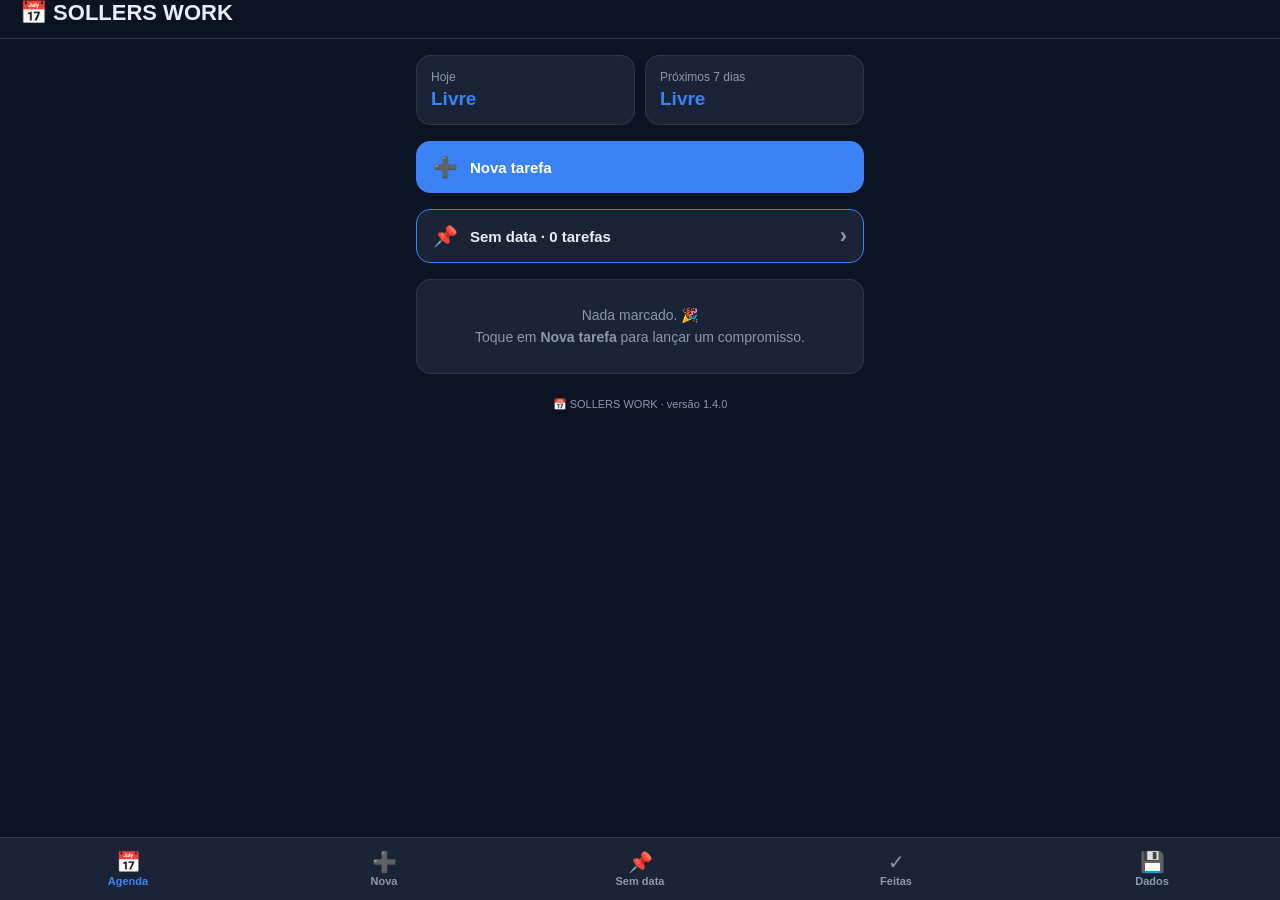
<file: index.html>
<!DOCTYPE html>
<html lang="pt-BR">
<head>
<meta charset="UTF-8">
<meta name="viewport" content="width=device-width, initial-scale=1.0, maximum-scale=1.0, user-scalable=no">
<meta name="theme-color" content="#0c1424">
<!-- fora dos resultados de busca: o app é de uso pessoal -->
<meta name="robots" content="noindex, nofollow">
<title>SOLLERS WORK</title>
<link rel="manifest" href="manifest.json">
<link rel="apple-touch-icon" href="icon-192.png">
<meta name="apple-mobile-web-app-capable" content="yes">
<meta name="apple-mobile-web-app-status-bar-style" content="black-translucent">
<meta name="apple-mobile-web-app-title" content="SOLLERS WORK">
<link rel="stylesheet" href="style.css">
</head>
<body>

<header class="topbar">
  <h1 id="titulo-view">📅 SOLLERS WORK</h1>
</header>

<main>

  <!-- ============ AGENDA ============ -->
  <section id="view-agenda" class="view ativa">

    <div class="stats-grid">
      <div class="stat-card">
        <span class="stat-label">Hoje</span>
        <span class="stat-value" id="stat-hoje">—</span>
      </div>
      <div class="stat-card">
        <span class="stat-label">Próximos 7 dias</span>
        <span class="stat-value" id="stat-semana">—</span>
      </div>
    </div>

    <button type="button" class="btn-acao btn-acao-principal" data-ir="nova">
      <span class="btn-acao-icone">➕</span>
      <span class="btn-acao-texto">Nova tarefa</span>
    </button>

    <button type="button" class="btn-acao btn-sem-data-atalho" id="btn-ver-sem-data" data-ir="semdata" hidden>
      <span class="btn-acao-icone">📌</span>
      <span class="btn-acao-texto" id="texto-ver-sem-data">Sem data</span>
      <span class="btn-acao-seta">›</span>
    </button>

    <div id="agenda-vazia" class="card empty-state" hidden>
      Nada marcado. 🎉<br>Toque em <strong>Nova tarefa</strong> para lançar um compromisso.
    </div>

    <div id="lista-dias"></div>

  </section>

  <!-- ============ NOVA TAREFA ============ -->
  <section id="view-nova" class="view">
    <section class="card">
      <h2 id="titulo-form">Nova tarefa</h2>
      <form id="form-tarefa">
        <div class="field">
          <label for="titulo">O que fazer</label>
          <input type="text" id="titulo" placeholder="ex: levar o carro na revisão" autocomplete="off" required>
        </div>

        <div class="field">
          <label for="data">Dia <span class="opcional">(deixe vazio se ainda não sabe quando)</span></label>
          <input type="date" id="data">
          <div class="atalhos">
            <button type="button" class="atalho" data-dias="0">Hoje</button>
            <button type="button" class="atalho" data-dias="1">Amanhã</button>
            <button type="button" class="atalho" data-dias="7">Daqui 1 semana</button>
            <button type="button" class="atalho" id="btn-sem-data">📌 Sem data</button>
          </div>
        </div>

        <div class="field">
          <label for="hora">Horário <span class="opcional">(opcional)</span></label>
          <div class="linha-hora">
            <input type="time" id="hora">
            <button type="button" class="btn-limpar-hora" id="btn-limpar-hora">Sem horário</button>
          </div>
        </div>

        <div class="field">
          <label for="obs">Observação <span class="opcional">(opcional)</span></label>
          <input type="text" id="obs" placeholder="ex: oficina da Av. Brasil" autocomplete="off">
        </div>

        <button type="submit" class="btn-primary" id="btn-salvar">Adicionar tarefa</button>
        <button type="button" class="btn-secundario" id="btn-cancelar-edicao" hidden>Cancelar edição</button>
      </form>
    </section>
  </section>

  <!-- ============ SEM DATA ============ -->
  <section id="view-semdata" class="view">

    <section class="card">
      <div class="dia-topo">
        <h2 class="titulo-sem-margem">Ainda sem dia marcado</h2>
        <span class="dia-data" id="total-sem-data"></span>
      </div>
      <p class="texto-ajuda">
        Coisas que você precisa fazer mas ainda não decidiu quando. Toque no texto para escolher
        um dia: a tarefa passa para a Agenda.
      </p>
      <div id="sem-data-vazio" class="empty-state" hidden>
        Nada pendente sem data.
      </div>
      <ul id="lista-sem-data" class="lista"></ul>
      <button type="button" class="btn-secundario" id="btn-nova-sem-data">➕ Nova tarefa sem data</button>
    </section>

    <section class="card" id="bloco-sem-data-feitas" hidden>
      <h2>Feitas</h2>
      <ul id="lista-sem-data-feitas" class="lista"></ul>
    </section>

  </section>

  <!-- ============ FEITAS ============ -->
  <section id="view-feitas" class="view">
    <section class="card">
      <h2>Dias que já passaram</h2>
      <p class="texto-ajuda">
        Tarefas concluídas em dias anteriores a hoje. Toque no ✓ para reabrir uma tarefa.
      </p>
      <div id="feitas-vazio" class="empty-state" hidden>
        Nenhuma tarefa concluída em dias anteriores.
      </div>
    </section>
    <div id="lista-feitas"></div>
  </section>

  <!-- ============ DADOS / BACKUP ============ -->
  <section id="view-dados" class="view">

    <section class="card">
      <h2>Backup das tarefas</h2>
      <p class="texto-ajuda">
        Suas tarefas ficam salvas apenas neste aparelho. Exporte um CSV de tempos em tempos
        para não perder nada se trocar de celular ou limpar os dados do navegador. O arquivo
        abre direto no Excel.
      </p>
      <button type="button" class="btn-primary" id="btn-exportar">⬇️ Exportar CSV</button>

      <div class="separador"></div>

      <p class="texto-ajuda">
        Importar um CSV exportado por este app. As tarefas são somadas às que já existem —
        as idênticas são ignoradas, então dá para importar o mesmo arquivo duas vezes sem duplicar.
      </p>
      <button type="button" class="btn-secundario" id="btn-importar">⬆️ Importar CSV</button>
      <input type="file" id="input-arquivo" accept=".csv,text/csv" hidden>
      <div id="status-importacao" class="status-importacao" hidden></div>
    </section>

    <section class="card">
      <h2>Limpar concluídas</h2>
      <p class="texto-ajuda">
        Remove as tarefas já feitas de dias que passaram (as da tela <strong>Feitas</strong>) e as
        feitas da aba <strong>Sem data</strong>.
      </p>
      <button type="button" class="btn-secundario" id="btn-limpar-feitas">🧹 Limpar concluídas antigas</button>
    </section>

    <section class="card">
      <h2>Apagar tudo</h2>
      <p class="texto-ajuda">
        Remove todas as tarefas deste aparelho. Exporte um CSV antes — não dá para desfazer.
      </p>
      <button type="button" class="btn-perigo" id="btn-apagar-tudo">Apagar todas as tarefas</button>
    </section>

  </section>

  <footer class="rodape">
    📅 SOLLERS WORK · versão <span id="versao">—</span>
  </footer>

</main>

<nav class="tabbar">
  <button type="button" class="tab ativa" data-ir="agenda">
    <span class="tab-icone">📅</span><span class="tab-label">Agenda</span>
  </button>
  <button type="button" class="tab" data-ir="nova">
    <span class="tab-icone">➕</span><span class="tab-label">Nova</span>
  </button>
  <button type="button" class="tab" data-ir="semdata">
    <span class="tab-icone">📌</span><span class="tab-label">Sem data</span>
  </button>
  <button type="button" class="tab" data-ir="feitas">
    <span class="tab-icone">✓</span><span class="tab-label">Feitas</span>
  </button>
  <button type="button" class="tab" data-ir="dados">
    <span class="tab-icone">💾</span><span class="tab-label">Dados</span>
  </button>
</nav>

<div id="toast" class="toast" hidden></div>

<script src="app.js"></script>
</body>
</html>
</file>
<file: style.css>
* { box-sizing: border-box; }

/* azul = normal/feito, laranja = atenção (atrasada, excluir): nada depende de verde × vermelho */
:root {
  --bg: #0c1424;
  --bg-card: #1a2436;
  --bg-input: #101a2c;
  --border: #2a3752;
  --text: #e8edf7;
  --text-dim: #8b98b3;
  --accent: #3b82f6;
  --accent-dim: #2563eb;
  --accent-texto: #ffffff;
  --alerta: #f59e0b;
  --radius: 14px;
  --altura-nav: 62px;
}

html, body {
  margin: 0;
  padding: 0;
  background: var(--bg);
  color: var(--text);
  font-family: -apple-system, BlinkMacSystemFont, "Segoe UI", Roboto, Helvetica, Arial, sans-serif;
  -webkit-tap-highlight-color: transparent;
}

body {
  padding-bottom: calc(var(--altura-nav) + env(safe-area-inset-bottom, 0px));
}

.topbar {
  position: sticky;
  top: 0;
  z-index: 10;
  background: var(--bg);
  padding: env(safe-area-inset-top, 16px) 20px 12px;
  border-bottom: 1px solid var(--border);
}

.topbar h1 {
  margin: 0;
  font-size: 22px;
  font-weight: 700;
}

main {
  padding: 16px;
  max-width: 480px;
  margin: 0 auto;
}

/* ---------- navegação entre telas ---------- */

.view { display: none; }
.view.ativa { display: block; }

.tabbar {
  position: fixed;
  bottom: 0;
  left: 0;
  right: 0;
  z-index: 20;
  display: flex;
  background: var(--bg-card);
  border-top: 1px solid var(--border);
  padding-bottom: env(safe-area-inset-bottom, 0px);
}

.tab {
  flex: 1;
  background: none;
  border: none;
  color: var(--text-dim);
  padding: 8px 4px;
  height: var(--altura-nav);
  display: flex;
  flex-direction: column;
  align-items: center;
  justify-content: center;
  gap: 3px;
  cursor: pointer;
  font-family: inherit;
}

.tab.ativa { color: var(--accent); }

.tab-icone { font-size: 20px; line-height: 1; }
.tab-label { font-size: 11px; font-weight: 600; }

/* ---------- cards de resumo ---------- */

.stats-grid {
  display: grid;
  grid-template-columns: 1fr 1fr;
  gap: 10px;
  margin-bottom: 16px;
}

.stat-card {
  background: var(--bg-card);
  border: 1px solid var(--border);
  border-radius: var(--radius);
  padding: 14px;
  display: flex;
  flex-direction: column;
  gap: 4px;
}

.stat-label {
  font-size: 12px;
  color: var(--text-dim);
  font-weight: 500;
}

.stat-value {
  font-size: 19px;
  font-weight: 700;
  color: var(--accent);
}

.card {
  background: var(--bg-card);
  border: 1px solid var(--border);
  border-radius: var(--radius);
  padding: 18px;
  margin-bottom: 16px;
}

.card h2 {
  margin: 0 0 14px;
  font-size: 16px;
  font-weight: 600;
}

/* ---------- botões de ação ---------- */

.btn-acao {
  display: flex;
  align-items: center;
  gap: 12px;
  width: 100%;
  padding: 15px 16px;
  margin-bottom: 16px;
  background: var(--bg-card);
  border: 1px solid var(--border);
  border-radius: var(--radius);
  color: var(--text);
  font-size: 15px;
  font-weight: 600;
  font-family: inherit;
  cursor: pointer;
  text-align: left;
}

.btn-acao-principal {
  background: var(--accent);
  border-color: var(--accent);
  color: var(--accent-texto);
}

.btn-acao-principal:active { background: var(--accent-dim); }

.btn-acao-icone { font-size: 20px; line-height: 1; }

/* lembrete das tarefas sem data na agenda */
.btn-sem-data-atalho { border-color: var(--accent); }
.btn-sem-data-atalho .btn-acao-texto { flex: 1; }
.btn-acao-seta { font-size: 22px; color: var(--text-dim); line-height: 1; }

.titulo-sem-margem { margin: 0 !important; }

#btn-nova-sem-data { margin-top: 14px; }

/* ---------- formulário ---------- */

.field {
  margin-bottom: 14px;
  display: flex;
  flex-direction: column;
  gap: 6px;
}

label {
  font-size: 13px;
  color: var(--text-dim);
  font-weight: 500;
}

.opcional { font-weight: 400; opacity: 0.8; }

input[type="date"],
input[type="time"],
input[type="text"] {
  background: var(--bg-input);
  border: 1px solid var(--border);
  border-radius: 10px;
  padding: 12px;
  font-size: 16px;
  color: var(--text);
  width: 100%;
  font-family: inherit;
  color-scheme: dark;
}

input:focus {
  outline: none;
  border-color: var(--accent);
}

.atalhos {
  display: flex;
  gap: 6px;
  flex-wrap: wrap;
}

.atalho,
.btn-limpar-hora {
  background: var(--bg-input);
  border: 1px solid var(--border);
  color: var(--text);
  border-radius: 999px;
  padding: 7px 12px;
  font-size: 13px;
  font-weight: 600;
  font-family: inherit;
  cursor: pointer;
}

.atalho:active,
.btn-limpar-hora:active { border-color: var(--accent); }

.linha-hora {
  display: flex;
  gap: 8px;
  align-items: center;
}

.linha-hora input { flex: 1; }
.btn-limpar-hora { flex-shrink: 0; border-radius: 10px; padding: 12px; }

.btn-primary {
  width: 100%;
  padding: 14px;
  background: var(--accent);
  color: var(--accent-texto);
  border: none;
  border-radius: 10px;
  font-size: 16px;
  font-weight: 700;
  font-family: inherit;
  cursor: pointer;
  margin-top: 4px;
}

.btn-primary:active { background: var(--accent-dim); }

.btn-secundario {
  width: 100%;
  padding: 14px;
  background: var(--bg-input);
  color: var(--text);
  border: 1px solid var(--border);
  border-radius: 10px;
  font-size: 16px;
  font-weight: 600;
  font-family: inherit;
  cursor: pointer;
  margin-top: 10px;
}

.btn-secundario:active { background: var(--bg); }

.btn-perigo {
  width: 100%;
  padding: 14px;
  background: transparent;
  color: var(--alerta);
  border: 1px solid var(--alerta);
  border-radius: 10px;
  font-size: 15px;
  font-weight: 600;
  font-family: inherit;
  cursor: pointer;
}

/* ---------- dias ---------- */

.dia {
  background: var(--bg-card);
  border: 1px solid var(--border);
  border-radius: var(--radius);
  padding: 14px 14px 12px;
  margin-bottom: 14px;
}

.dia-hoje { border-color: var(--accent); }
.dia-atrasadas { border-color: var(--alerta); }

.dia-topo {
  display: flex;
  align-items: baseline;
  justify-content: space-between;
  gap: 10px;
  margin-bottom: 10px;
}

.dia-nome {
  font-size: 17px;
  font-weight: 700;
}

.dia-hoje .dia-nome { color: var(--accent); }
.dia-atrasadas .dia-nome { color: var(--alerta); }

.dia-data {
  font-size: 13px;
  color: var(--text-dim);
  white-space: nowrap;
}

/* ---------- tarefas ---------- */

.lista {
  list-style: none;
  margin: 0;
  padding: 0;
  display: flex;
  flex-direction: column;
  gap: 8px;
}

.item {
  background: var(--bg-input);
  border: 1px solid var(--border);
  border-radius: 10px;
  padding: 10px 8px 10px 10px;
  display: flex;
  align-items: center;
  gap: 10px;
}

.check {
  flex-shrink: 0;
  width: 30px;
  height: 30px;
  border-radius: 50%;
  border: 2px solid var(--text-dim);
  background: none;
  color: var(--accent-texto);
  font-size: 16px;
  font-weight: 700;
  font-family: inherit;
  cursor: pointer;
  display: flex;
  align-items: center;
  justify-content: center;
  padding: 0;
}

.item.feita .check {
  background: var(--accent);
  border-color: var(--accent);
}

.item-hora {
  flex-shrink: 0;
  min-width: 46px;
  font-size: 15px;
  font-weight: 700;
  color: var(--accent);
  font-variant-numeric: tabular-nums;
}

.item-hora.sem-hora {
  font-size: 11px;
  font-weight: 600;
  color: var(--text-dim);
}

.item-info {
  display: flex;
  flex-direction: column;
  gap: 2px;
  flex: 1;
  min-width: 0;
  background: none;
  border: none;
  padding: 0;
  color: inherit;
  font-family: inherit;
  text-align: left;
  cursor: pointer;
}

.item-titulo {
  font-size: 15px;
  font-weight: 600;
  overflow-wrap: anywhere;
}

.item-sub {
  font-size: 13px;
  color: var(--text-dim);
  overflow-wrap: anywhere;
}

.item.feita .item-titulo {
  text-decoration: line-through;
  color: var(--text-dim);
  font-weight: 500;
}

.item.feita .item-hora { color: var(--text-dim); }

.item-delete {
  flex-shrink: 0;
  background: none;
  border: none;
  color: var(--text-dim);
  font-size: 20px;
  padding: 6px;
  cursor: pointer;
  line-height: 1;
  font-family: inherit;
}

/* primeiro toque no × pede confirmação no próprio botão */
.item-delete.confirmando {
  color: var(--alerta);
  font-size: 12px;
  font-weight: 700;
  border: 1px solid var(--alerta);
  border-radius: 8px;
  padding: 6px 8px;
}

/* ---------- backup ---------- */

.texto-ajuda {
  font-size: 13px;
  color: var(--text-dim);
  line-height: 1.5;
  margin: 0 0 12px;
}

.separador {
  height: 1px;
  background: var(--border);
  margin: 18px 0;
}

.status-importacao {
  margin-top: 12px;
  padding: 10px 12px;
  border-radius: 10px;
  font-size: 13px;
  line-height: 1.5;
  background: var(--bg-input);
  border: 1px solid var(--border);
}

.status-importacao.erro { border-color: var(--alerta); color: #fcd34d; }
.status-importacao.ok { border-color: var(--accent); color: #93c5fd; }

/* ---------- diversos ---------- */

.empty-state {
  color: var(--text-dim);
  font-size: 14px;
  text-align: center;
  padding: 20px 0;
  line-height: 1.6;
}

.card.empty-state { padding: 24px 18px; }

.rodape {
  text-align: center;
  font-size: 11px;
  color: var(--text-dim);
  padding: 8px 0 20px;
}

.toast {
  position: fixed;
  bottom: calc(var(--altura-nav) + 16px);
  left: 50%;
  transform: translateX(-50%);
  background: var(--accent);
  color: var(--accent-texto);
  padding: 10px 18px;
  border-radius: 999px;
  font-size: 14px;
  font-weight: 600;
  box-shadow: 0 4px 14px rgba(0,0,0,0.3);
  z-index: 100;
  max-width: 90vw;
  text-align: center;
}
</file>
